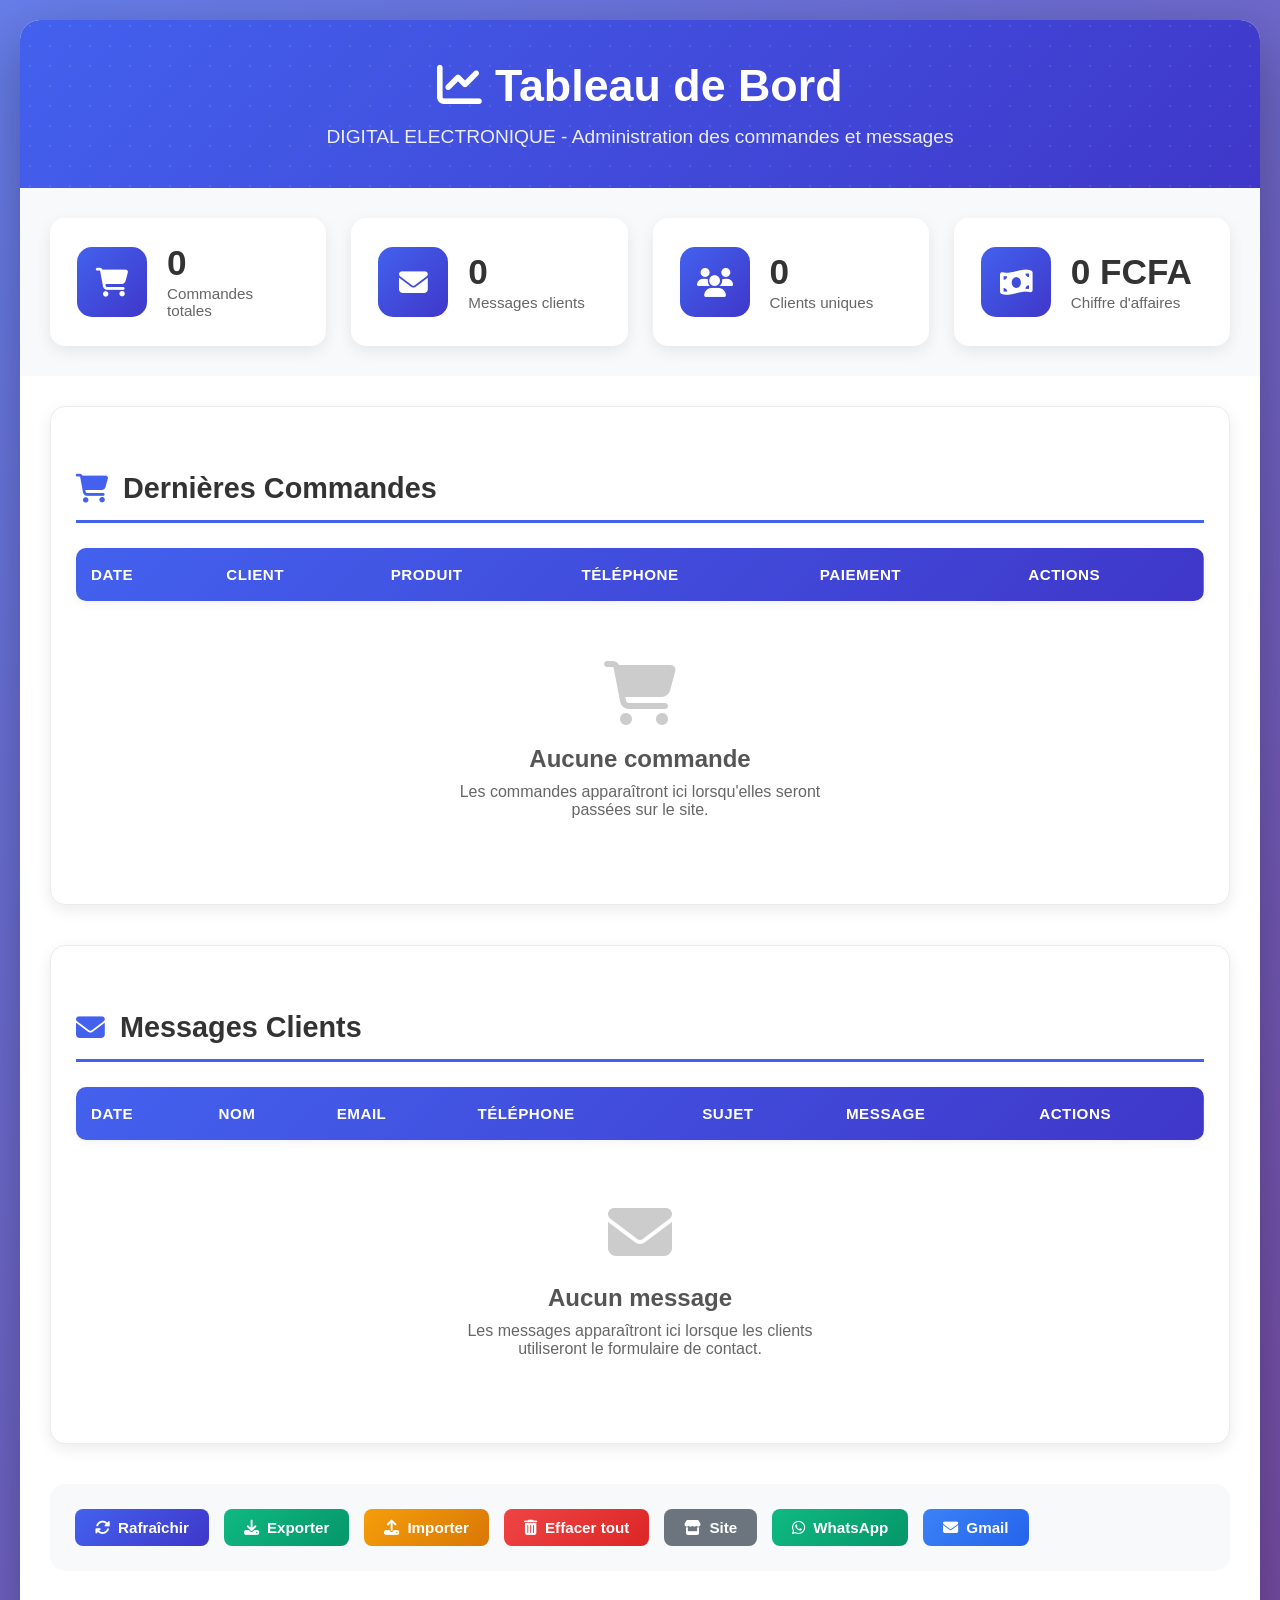
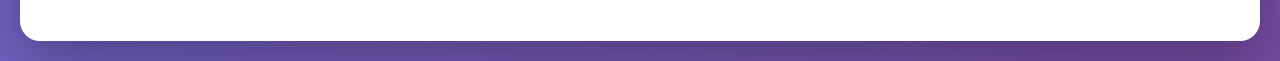
<file: admin.html>
<!DOCTYPE html>
<html lang="fr">
<head>
    <meta charset="UTF-8">
    <meta name="viewport" content="width=device-width, initial-scale=1.0">
    <title>Admin - DIGITAL ELECTRONIQUE</title>
    
    <!-- Font Awesome -->
    <link rel="stylesheet" href="https://cdnjs.cloudflare.com/ajax/libs/font-awesome/6.4.0/css/all.min.css">
    
    <style>
        /* ===== RESET & BASE ===== */
        * {
            margin: 0;
            padding: 0;
            box-sizing: border-box;
            font-family: 'Segoe UI', Tahoma, Geneva, Verdana, sans-serif;
        }
        
        body {
            background: linear-gradient(135deg, #667eea 0%, #764ba2 100%);
            min-height: 100vh;
            padding: 20px;
            color: #333;
        }
        
        /* ===== CONTAINER ===== */
        .admin-container {
            max-width: 1400px;
            margin: 0 auto;
            background: white;
            border-radius: 20px;
            box-shadow: 0 20px 60px rgba(0, 0, 0, 0.3);
            overflow: hidden;
            animation: fadeIn 0.5s ease;
        }
        
        @keyframes fadeIn {
            from { opacity: 0; transform: translateY(20px); }
            to { opacity: 1; transform: translateY(0); }
        }
        
        /* ===== HEADER ===== */
        .admin-header {
            background: linear-gradient(135deg, #4361ee, #3f37c9);
            color: white;
            padding: 40px 30px;
            text-align: center;
            position: relative;
            overflow: hidden;
        }
        
        .admin-header::before {
            content: '';
            position: absolute;
            top: -50%;
            left: -50%;
            width: 200%;
            height: 200%;
            background: radial-gradient(circle, rgba(255,255,255,0.1) 1px, transparent 1px);
            background-size: 20px 20px;
            animation: float 20s linear infinite;
        }
        
        @keyframes float {
            0% { transform: translate(0, 0) rotate(0deg); }
            100% { transform: translate(-20px, -20px) rotate(360deg); }
        }
        
        .admin-header h1 {
            font-size: 2.8rem;
            margin-bottom: 15px;
            position: relative;
            z-index: 1;
        }
        
        .admin-header p {
            font-size: 1.2rem;
            opacity: 0.9;
            position: relative;
            z-index: 1;
        }
        
        /* ===== STATISTIQUES ===== */
        .stats-grid {
            display: grid;
            grid-template-columns: repeat(auto-fit, minmax(250px, 1fr));
            gap: 25px;
            padding: 30px;
            background: #f8f9fa;
        }
        
        .stat-card {
            background: white;
            border-radius: 15px;
            padding: 25px;
            display: flex;
            align-items: center;
            gap: 20px;
            box-shadow: 0 5px 15px rgba(0, 0, 0, 0.08);
            transition: all 0.3s ease;
            border: 2px solid transparent;
        }
        
        .stat-card:hover {
            transform: translateY(-5px);
            box-shadow: 0 10px 25px rgba(0, 0, 0, 0.15);
            border-color: #4361ee;
        }
        
        .stat-icon {
            width: 70px;
            height: 70px;
            background: linear-gradient(135deg, #4361ee, #3f37c9);
            border-radius: 15px;
            display: flex;
            align-items: center;
            justify-content: center;
            font-size: 1.8rem;
            color: white;
        }
        
        .stat-content {
            flex: 1;
        }
        
        .stat-number {
            font-size: 2.2rem;
            font-weight: bold;
            color: #333;
            line-height: 1;
            margin-bottom: 5px;
        }
        
        .stat-label {
            color: #666;
            font-size: 0.95rem;
        }
        
        /* ===== CONTENU PRINCIPAL ===== */
        .admin-content {
            padding: 30px;
        }
        
        .section-title {
            font-size: 1.8rem;
            color: #333;
            margin: 40px 0 25px;
            padding-bottom: 15px;
            border-bottom: 3px solid #4361ee;
            display: flex;
            align-items: center;
            gap: 15px;
        }
        
        .section-title i {
            color: #4361ee;
        }
        
        /* ===== TABLES ===== */
        .data-section {
            background: white;
            border-radius: 15px;
            padding: 25px;
            margin-bottom: 40px;
            box-shadow: 0 5px 15px rgba(0, 0, 0, 0.08);
            border: 1px solid #e9ecef;
        }
        
        .data-table {
            width: 100%;
            border-collapse: separate;
            border-spacing: 0;
            margin-top: 20px;
            border-radius: 10px;
            overflow: hidden;
            box-shadow: 0 3px 10px rgba(0, 0, 0, 0.05);
        }
        
        .data-table thead {
            background: linear-gradient(135deg, #4361ee, #3f37c9);
        }
        
        .data-table th {
            color: white;
            font-weight: 600;
            padding: 18px 15px;
            text-align: left;
            font-size: 0.95rem;
            text-transform: uppercase;
            letter-spacing: 0.5px;
        }
        
        .data-table tbody tr {
            transition: all 0.2s ease;
        }
        
        .data-table tbody tr:hover {
            background: #f8f9fa;
        }
        
        .data-table td {
            padding: 15px;
            border-bottom: 1px solid #e9ecef;
            vertical-align: middle;
        }
        
        .data-table tr:last-child td {
            border-bottom: none;
        }
        
        /* ===== BOUTONS ===== */
        .btn {
            display: inline-flex;
            align-items: center;
            justify-content: center;
            gap: 8px;
            padding: 10px 20px;
            border: none;
            border-radius: 8px;
            font-weight: 600;
            cursor: pointer;
            transition: all 0.3s ease;
            font-size: 0.95rem;
            text-decoration: none;
        }
        
        .btn-primary {
            background: linear-gradient(135deg, #4361ee, #3f37c9);
            color: white;
        }
        
        .btn-primary:hover {
            background: linear-gradient(135deg, #3a56d4, #3730a3);
            transform: translateY(-2px);
            box-shadow: 0 5px 15px rgba(67, 97, 238, 0.3);
        }
        
        .btn-success {
            background: linear-gradient(135deg, #10b981, #059669);
            color: white;
        }
        
        .btn-success:hover {
            background: linear-gradient(135deg, #0da271, #047857);
            transform: translateY(-2px);
            box-shadow: 0 5px 15px rgba(16, 185, 129, 0.3);
        }
        
        .btn-danger {
            background: linear-gradient(135deg, #ef4444, #dc2626);
            color: white;
        }
        
        .btn-danger:hover {
            background: linear-gradient(135deg, #dc2626, #b91c1c);
            transform: translateY(-2px);
            box-shadow: 0 5px 15px rgba(239, 68, 68, 0.3);
        }
        
        .btn-warning {
            background: linear-gradient(135deg, #f59e0b, #d97706);
            color: white;
        }
        
        .btn-warning:hover {
            background: linear-gradient(135deg, #d97706, #b45309);
            transform: translateY(-2px);
            box-shadow: 0 5px 15px rgba(245, 158, 11, 0.3);
        }
        
        .btn-info {
            background: linear-gradient(135deg, #3b82f6, #2563eb);
            color: white;
        }
        
        .btn-info:hover {
            background: linear-gradient(135deg, #2563eb, #1d4ed8);
            transform: translateY(-2px);
            box-shadow: 0 5px 15px rgba(59, 130, 246, 0.3);
        }
        
        .btn-small {
            padding: 6px 12px;
            font-size: 0.85rem;
        }
        
        .btn-icon {
            width: 36px;
            height: 36px;
            padding: 0;
            border-radius: 50%;
        }
        
        /* ===== ACTIONS ===== */
        .action-buttons {
            display: flex;
            flex-wrap: wrap;
            gap: 15px;
            margin: 40px 0;
            padding: 25px;
            background: #f8f9fa;
            border-radius: 15px;
        }
        
        .table-actions {
            display: flex;
            gap: 8px;
        }
        
        /* ===== MESSAGES VIDES ===== */
        .empty-state {
            text-align: center;
            padding: 60px 20px;
            color: #666;
        }
        
        .empty-state i {
            font-size: 4rem;
            color: #ccc;
            margin-bottom: 20px;
            display: block;
        }
        
        .empty-state h3 {
            font-size: 1.5rem;
            margin-bottom: 10px;
            color: #555;
        }
        
        .empty-state p {
            font-size: 1rem;
            max-width: 400px;
            margin: 0 auto;
        }
        
        /* ===== MODAL ===== */
        .modal {
            display: none;
            position: fixed;
            top: 0;
            left: 0;
            width: 100%;
            height: 100%;
            background: rgba(0, 0, 0, 0.8);
            z-index: 1000;
            align-items: center;
            justify-content: center;
            padding: 20px;
            backdrop-filter: blur(5px);
        }
        
        .modal-content {
            background: white;
            border-radius: 20px;
            width: 100%;
            max-width: 600px;
            max-height: 90vh;
            overflow-y: auto;
            animation: modalSlide 0.3s ease;
        }
        
        @keyframes modalSlide {
            from { opacity: 0; transform: translateY(-30px); }
            to { opacity: 1; transform: translateY(0); }
        }
        
        .modal-header {
            background: linear-gradient(135deg, #4361ee, #3f37c9);
            color: white;
            padding: 25px;
            border-radius: 20px 20px 0 0;
            display: flex;
            justify-content: space-between;
            align-items: center;
        }
        
        .modal-header h2 {
            font-size: 1.5rem;
        }
        
        .close-modal {
            font-size: 1.8rem;
            cursor: pointer;
            transition: 0.3s;
        }
        
        .close-modal:hover {
            color: #4cc9f0;
        }
        
        .modal-body {
            padding: 30px;
        }
        
        /* ===== FORMULAIRES ===== */
        .form-group {
            margin-bottom: 20px;
        }
        
        .form-group label {
            display: block;
            margin-bottom: 8px;
            font-weight: 600;
            color: #333;
        }
        
        .form-group input,
        .form-group select,
        .form-group textarea {
            width: 100%;
            padding: 12px 15px;
            border: 2px solid #e9ecef;
            border-radius: 8px;
            font-size: 1rem;
            transition: all 0.3s;
        }
        
        .form-group input:focus,
        .form-group select:focus,
        .form-group textarea:focus {
            border-color: #4361ee;
            outline: none;
            box-shadow: 0 0 0 3px rgba(67, 97, 238, 0.1);
        }
        
        .info-box {
            background: #f8f9fa;
            padding: 20px;
            border-radius: 10px;
            margin-bottom: 20px;
            border-left: 4px solid #4361ee;
        }
        
        .info-box p {
            margin: 8px 0;
        }
        
        .info-box strong {
            color: #4361ee;
        }
        
        .method-selector {
            display: grid;
            grid-template-columns: repeat(2, 1fr);
            gap: 15px;
            margin: 20px 0;
        }
        
        .method-card {
            border: 2px solid #e9ecef;
            border-radius: 10px;
            padding: 20px;
            text-align: center;
            cursor: pointer;
            transition: all 0.3s;
        }
        
        .method-card:hover {
            border-color: #4361ee;
            background: #f8f9fa;
            transform: translateY(-3px);
        }
        
        .method-card.selected {
            border-color: #4361ee;
            background: #e8f0fe;
        }
        
        .method-card i {
            font-size: 2rem;
            display: block;
            margin-bottom: 10px;
        }
        
        .method-card.email i { color: #ea4335; }
        .method-card.whatsapp i { color: #25d366; }
        .method-card.sms i { color: #3b82f6; }
        .method-card.call i { color: #10b981; }
        
        .method-card span {
            font-weight: 600;
        }
        
        .modal-actions {
            display: flex;
            gap: 15px;
            margin-top: 30px;
        }
        
        /* ===== NOTIFICATIONS ===== */
        .notification {
            position: fixed;
            top: 20px;
            right: 20px;
            background: #10b981;
            color: white;
            padding: 15px 25px;
            border-radius: 8px;
            box-shadow: 0 5px 15px rgba(0,0,0,0.2);
            z-index: 2000;
            animation: slideInRight 0.3s ease;
            display: flex;
            align-items: center;
            gap: 10px;
        }
        
        .notification.error {
            background: #ef4444;
        }
        
        .notification.warning {
            background: #f59e0b;
        }
        
        @keyframes slideInRight {
            from { transform: translateX(100%); opacity: 0; }
            to { transform: translateX(0); opacity: 1; }
        }
        
        /* ===== RÉPONSES HISTORIQUE ===== */
        .replies-list {
            margin-top: 40px;
            padding: 20px;
            background: #f8f9fa;
            border-radius: 10px;
        }
        
        .reply-item {
            background: white;
            padding: 15px;
            border-radius: 8px;
            margin-bottom: 10px;
            border-left: 3px solid #4361ee;
        }
        
        .reply-item small {
            color: #666;
        }
        
        /* ===== RESPONSIVE ===== */
        @media (max-width: 992px) {
            .stats-grid {
                grid-template-columns: repeat(2, 1fr);
            }
            
            .method-selector {
                grid-template-columns: 1fr;
            }
        }
        
        @media (max-width: 768px) {
            body {
                padding: 10px;
            }
            
            .admin-header h1 {
                font-size: 1.8rem;
            }
            
            .stats-grid {
                grid-template-columns: 1fr;
            }
            
            .data-table {
                display: block;
                overflow-x: auto;
            }
            
            .action-buttons {
                flex-direction: column;
            }
            
            .btn {
                width: 100%;
            }
            
            .modal-actions {
                flex-direction: column;
            }
        }
    </style>
</head>
<body>
    <div class="admin-container">
        <!-- En-tête -->
        <div class="admin-header">
            <h1><i class="fas fa-chart-line"></i> Tableau de Bord</h1>
            <p>DIGITAL ELECTRONIQUE - Administration des commandes et messages</p>
        </div>
        
        <!-- Statistiques -->
        <div class="stats-grid">
            <div class="stat-card">
                <div class="stat-icon"><i class="fas fa-shopping-cart"></i></div>
                <div class="stat-content">
                    <div class="stat-number" id="totalOrders">0</div>
                    <div class="stat-label">Commandes totales</div>
                </div>
            </div>
            
            <div class="stat-card">
                <div class="stat-icon"><i class="fas fa-envelope"></i></div>
                <div class="stat-content">
                    <div class="stat-number" id="totalMessages">0</div>
                    <div class="stat-label">Messages clients</div>
                </div>
            </div>
            
            <div class="stat-card">
                <div class="stat-icon"><i class="fas fa-users"></i></div>
                <div class="stat-content">
                    <div class="stat-number" id="totalCustomers">0</div>
                    <div class="stat-label">Clients uniques</div>
                </div>
            </div>
            
            <div class="stat-card">
                <div class="stat-icon"><i class="fas fa-money-bill-wave"></i></div>
                <div class="stat-content">
                    <div class="stat-number" id="totalRevenue">0 FCFA</div>
                    <div class="stat-label">Chiffre d'affaires</div>
                </div>
            </div>
        </div>
        
        <!-- Contenu principal -->
        <div class="admin-content">
            <!-- Section Commandes -->
            <div class="data-section">
                <h2 class="section-title"><i class="fas fa-shopping-cart"></i> Dernières Commandes</h2>
                
                <table class="data-table">
                    <thead>
                        <tr>
                            <th>Date</th>
                            <th>Client</th>
                            <th>Produit</th>
                            <th>Téléphone</th>
                            <th>Paiement</th>
                            <th>Actions</th>
                        </tr>
                    </thead>
                    <tbody id="ordersTable"></tbody>
                </table>
                
                <div id="emptyOrders" class="empty-state" style="display: none;">
                    <i class="fas fa-shopping-cart"></i>
                    <h3>Aucune commande</h3>
                    <p>Les commandes apparaîtront ici lorsqu'elles seront passées sur le site.</p>
                </div>
            </div>
            
            <!-- Section Messages -->
            <div class="data-section">
                <h2 class="section-title"><i class="fas fa-envelope"></i> Messages Clients</h2>
                
                <table class="data-table">
                    <thead>
                        <tr>
                            <th>Date</th>
                            <th>Nom</th>
                            <th>Email</th>
                            <th>Téléphone</th>
                            <th>Sujet</th>
                            <th>Message</th>
                            <th>Actions</th>
                        </tr>
                    </thead>
                    <tbody id="messagesTable"></tbody>
                </table>
                
                <div id="emptyMessages" class="empty-state" style="display: none;">
                    <i class="fas fa-envelope"></i>
                    <h3>Aucun message</h3>
                    <p>Les messages apparaîtront ici lorsque les clients utiliseront le formulaire de contact.</p>
                </div>
            </div>
            
            <!-- Historique des réponses -->
            <div class="data-section" id="repliesSection" style="display: none;">
                <h2 class="section-title"><i class="fas fa-history"></i> Historique des Réponses</h2>
                <div id="repliesList" class="replies-list"></div>
            </div>
            
            <!-- Actions principales -->
            <div class="action-buttons">
                <button class="btn btn-primary" onclick="refreshData()">
                    <i class="fas fa-sync-alt"></i> Rafraîchir
                </button>
                <button class="btn btn-success" onclick="exportData()">
                    <i class="fas fa-download"></i> Exporter
                </button>
                <button class="btn btn-warning" onclick="importData()">
                    <i class="fas fa-upload"></i> Importer
                </button>
                <button class="btn btn-danger" onclick="clearData()">
                    <i class="fas fa-trash-alt"></i> Effacer tout
                </button>
                <a href="index.html" class="btn" style="background: #6c757d; color: white;">
                    <i class="fas fa-store"></i> Site
                </a>
                <a href="https://web.whatsapp.com" target="_blank" class="btn btn-success">
                    <i class="fab fa-whatsapp"></i> WhatsApp
                </a>
                <a href="https://mail.google.com" target="_blank" class="btn btn-info">
                    <i class="fas fa-envelope"></i> Gmail
                </a>
            </div>
        </div>
    </div>

    <!-- MODAL DE RÉPONSE (SOLUTION 3 COMPLÈTE) -->
    <div class="modal" id="replyModal">
        <div class="modal-content">
            <div class="modal-header">
                <h2><i class="fas fa-reply"></i> Répondre au message</h2>
                <span class="close-modal" onclick="closeReplyModal()">&times;</span>
            </div>
            <div class="modal-body">
                <!-- Informations du message original -->
                <div class="info-box" id="originalMessageInfo">
                    <!-- Rempli par JavaScript -->
                </div>
                
                <!-- Sélection de la méthode de réponse -->
                <h3 style="margin-bottom: 15px;">Choisissez la méthode de réponse :</h3>
                
                <div class="method-selector">
                    <div class="method-card email" onclick="selectMethod('email')" id="methodEmail">
                        <i class="fas fa-envelope"></i>
                        <span>Email</span>
                    </div>
                    <div class="method-card whatsapp" onclick="selectMethod('whatsapp')" id="methodWhatsapp">
                        <i class="fab fa-whatsapp"></i>
                        <span>WhatsApp</span>
                    </div>
                    <div class="method-card sms" onclick="selectMethod('sms')" id="methodSms">
                        <i class="fas fa-comment"></i>
                        <span>SMS</span>
                    </div>
                    <div class="method-card call" onclick="selectMethod('call')" id="methodCall">
                        <i class="fas fa-phone"></i>
                        <span>Appel</span>
                    </div>
                </div>
                
                <!-- Formulaire de réponse -->
                <form id="replyForm" onsubmit="sendReply(event)">
                    <div class="form-group">
                        <label for="replyTo">Destinataire :</label>
                        <input type="text" id="replyTo" readonly style="background: #f8f9fa;">
                    </div>
                    
                    <div class="form-group">
                        <label for="replySubject">Sujet :</label>
                        <input type="text" id="replySubject" value="Re: Votre message - DIGITAL ELECTRONIQUE">
                    </div>
                    
                    <div class="form-group">
                        <label for="replyMessage">Votre message :</label>
                        <textarea id="replyMessage" rows="6" placeholder="Écrivez votre réponse ici...">Bonjour,

Merci pour votre message concernant DIGITAL ELECTRONIQUE.

Je vous recontacte pour répondre à votre demande.

Cordialement,
L'équipe DIGITAL ELECTRONIQUE
Tél: +226 67 91 67 52</textarea>
                    </div>
                    
                    <div class="modal-actions">
                        <button type="submit" class="btn btn-primary" style="flex: 2;">
                            <i class="fas fa-paper-plane"></i> Envoyer la réponse
                        </button>
                        <button type="button" class="btn btn-secondary" onclick="closeReplyModal()" style="flex: 1; background: #6c757d; color: white;">
                            Annuler
                        </button>
                    </div>
                </form>
            </div>
        </div>
    </div>

    <!-- MODAL D'IMPORTATION -->
    <div class="modal" id="importModal">
        <div class="modal-content">
            <div class="modal-header">
                <h2>Importer des données</h2>
                <span class="close-modal" onclick="closeImportModal()">&times;</span>
            </div>
            <div class="modal-body">
                <textarea id="importData" placeholder="Collez ici les données JSON exportées..." rows="10" style="width: 100%; padding: 15px; border: 2px solid #e9ecef; border-radius: 8px;"></textarea>
                <div style="display: flex; gap: 15px; margin-top: 20px;">
                    <button class="btn btn-primary" onclick="confirmImport()">
                        <i class="fas fa-check"></i> Confirmer
                    </button>
                    <button class="btn btn-secondary" onclick="closeImportModal()" style="background: #6c757d; color: white;">
                        Annuler
                    </button>
                </div>
            </div>
        </div>
    </div>

    <script>
        // ===== VARIABLES GLOBALES =====
        let orders = [];
        let messages = [];
        let replies = [];
        let currentReplyData = null;
        let selectedMethod = 'email';

        // ===== INITIALISATION =====
        document.addEventListener('DOMContentLoaded', function() {
            console.log('📊 Admin panel initialisé avec Solution 3');
            loadData();
            
            // Rafraîchir automatiquement toutes les 30 secondes
            setInterval(loadData, 30000);
            
            // Fermer les modals en cliquant à l'extérieur
            window.addEventListener('click', function(e) {
                if (e.target.classList.contains('modal')) {
                    closeReplyModal();
                    closeImportModal();
                }
            });
        });

        // ===== CHARGEMENT DES DONNÉES =====
        function loadData() {
            // Charger les commandes
            orders = JSON.parse(localStorage.getItem('digital_orders') || '[]');
            
            // Charger les messages
            messages = JSON.parse(localStorage.getItem('digital_messages') || '[]');
            
            // Charger l'historique des réponses
            replies = JSON.parse(localStorage.getItem('digital_replies') || '[]');
            
            console.log(`📦 ${orders.length} commandes`);
            console.log(`📧 ${messages.length} messages`);
            console.log(`📝 ${replies.length} réponses`);
            
            updateStats();
            updateTables();
            updateRepliesHistory();
        }

        // ===== STATISTIQUES =====
        function updateStats() {
            document.getElementById('totalOrders').textContent = orders.length;
            document.getElementById('totalMessages').textContent = messages.length;
            
            const uniqueCustomers = [...new Set(orders.map(o => o.telephone))];
            document.getElementById('totalCustomers').textContent = uniqueCustomers.length;
            
            const revenue = orders.reduce((total, order) => {
                const match = order.produit?.match(/(\d[\d\s.]*)FCFA/);
                return total + (match ? parseFloat(match[1].replace(/\s/g, '')) : 0);
            }, 0);
            
            document.getElementById('totalRevenue').textContent = 
                new Intl.NumberFormat('fr-FR').format(revenue) + ' FCFA';
        }

        // ===== TABLES =====
        function updateTables() {
            updateOrdersTable();
            updateMessagesTable();
        }

        function updateOrdersTable() {
            const tbody = document.getElementById('ordersTable');
            const emptyState = document.getElementById('emptyOrders');
            
            if (orders.length === 0) {
                tbody.innerHTML = '';
                emptyState.style.display = 'block';
                return;
            }
            
            emptyState.style.display = 'none';
            
            const sortedOrders = [...orders].sort((a, b) => 
                new Date(b.date || 0) - new Date(a.date || 0)
            );
            
            tbody.innerHTML = sortedOrders.map((order, index) => `
                <tr>
                    <td>${formatDate(order.date)}</td>
                    <td><strong>${order.prenom || ''} ${order.nom || ''}</strong></td>
                    <td>${order.produit || 'Non spécifié'}</td>
                    <td>${order.telephone || 'Non renseigné'}</td>
                    <td>${order.paiement || 'Non spécifié'}</td>
                    <td>
                        <button class="btn btn-primary btn-small btn-icon" onclick="viewOrder(${index})" title="Voir">
                            <i class="fas fa-eye"></i>
                        </button>
                        <button class="btn btn-success btn-small btn-icon" onclick="quickContact('${order.telephone}', '${order.prenom}')" title="Contacter">
                            <i class="fas fa-phone"></i>
                        </button>
                        <button class="btn btn-danger btn-small btn-icon" onclick="deleteOrder(${index})" title="Supprimer">
                            <i class="fas fa-trash"></i>
                        </button>
                    </td>
                </tr>
            `).join('');
        }

        function updateMessagesTable() {
            const tbody = document.getElementById('messagesTable');
            const emptyState = document.getElementById('emptyMessages');
            
            if (messages.length === 0) {
                tbody.innerHTML = '';
                emptyState.style.display = 'block';
                document.getElementById('repliesSection').style.display = 'none';
                return;
            }
            
            emptyState.style.display = 'none';
            document.getElementById('repliesSection').style.display = 'block';
            
            const sortedMessages = [...messages].sort((a, b) => 
                new Date(b.date || 0) - new Date(a.date || 0)
            );
            
            tbody.innerHTML = sortedMessages.map((msg, index) => `
                <tr>
                    <td>${formatDate(msg.date)}</td>
                    <td><strong>${msg.nom || ''} ${msg.prenom || ''}</strong></td>
                    <td>${msg.email || 'Non renseigné'}</td>
                    <td>${msg.telephone || 'Non renseigné'}</td>
                    <td>${msg.sujet || 'Sans sujet'}</td>
                    <td>${(msg.message || '').substring(0, 30)}...</td>
                    <td>
                        <button class="btn btn-primary btn-small btn-icon" onclick="viewMessage(${index})" title="Voir">
                            <i class="fas fa-eye"></i>
                        </button>
                        <button class="btn btn-success btn-small btn-icon" onclick="openReplyModal(${index})" title="Répondre">
                            <i class="fas fa-reply"></i>
                        </button>
                        <button class="btn btn-danger btn-small btn-icon" onclick="deleteMessage(${index})" title="Supprimer">
                            <i class="fas fa-trash"></i>
                        </button>
                    </td>
                </tr>
            `).join('');
        }

        // ===== FONCTIONS DE RÉPONSE (SOLUTION 3) =====
        
        function openReplyModal(index) {
            const msg = messages[index];
            currentReplyData = { ...msg, index };
            
            // Afficher les informations du message original
            const infoBox = document.getElementById('originalMessageInfo');
            infoBox.innerHTML = `
                <p><strong>De :</strong> ${msg.prenom || ''} ${msg.nom || ''}</p>
                <p><strong>Email :</strong> ${msg.email || '❌ Non renseigné'}</p>
                <p><strong>Téléphone :</strong> ${msg.telephone || '❌ Non renseigné'}</p>
                <p><strong>Sujet :</strong> ${msg.sujet || 'Sans sujet'}</p>
                <p><strong>Message original :</strong> "${msg.message || ''}"</p>
                <p><strong>Date :</strong> ${formatDate(msg.date)}</p>
            `;
            
            // Réinitialiser la méthode sélectionnée
            selectedMethod = 'email';
            updateMethodSelection();
            
            // Mettre à jour le champ destinataire
            updateReplyTo();
            
            document.getElementById('replyModal').style.display = 'flex';
        }

        function selectMethod(method) {
            selectedMethod = method;
            updateMethodSelection();
            updateReplyTo();
        }

        function updateMethodSelection() {
            const methods = ['email', 'whatsapp', 'sms', 'call'];
            methods.forEach(m => {
                const el = document.getElementById(`method${m.charAt(0).toUpperCase() + m.slice(1)}`);
                if (el) {
                    if (m === selectedMethod) {
                        el.classList.add('selected');
                    } else {
                        el.classList.remove('selected');
                    }
                }
            });
        }

        function updateReplyTo() {
            if (!currentReplyData) return;
            
            const replyToField = document.getElementById('replyTo');
            let value = '';
            
            switch(selectedMethod) {
                case 'email':
                    value = currentReplyData.email || '❌ Non disponible';
                    break;
                case 'whatsapp':
                case 'sms':
                case 'call':
                    value = currentReplyData.telephone || '❌ Non disponible';
                    break;
            }
            
            replyToField.value = value;
            
            // Adapter le sujet selon la méthode
            const subjectField = document.getElementById('replySubject');
            if (selectedMethod === 'email') {
                subjectField.value = 'Re: Votre message - DIGITAL ELECTRONIQUE';
            } else {
                subjectField.value = 'Message - DIGITAL ELECTRONIQUE';
            }
        }

        function sendReply(event) {
            event.preventDefault();
            
            if (!currentReplyData) {
                showNotification('❌ Erreur : aucune donnée de message', 'error');
                return;
            }
            
            const message = document.getElementById('replyMessage').value;
            const subject = document.getElementById('replySubject').value;
            
            if (!message.trim()) {
                showNotification('❌ Veuillez écrire un message', 'error');
                return;
            }
            
            const { email, telephone, prenom, nom } = currentReplyData;
            const fullName = `${prenom || ''} ${nom || ''}`.trim() || 'Client';
            
            // Traitement selon la méthode choisie
            let success = false;
            
            switch(selectedMethod) {
                case 'email':
                    if (email && email.includes('@')) {
                        const mailtoLink = `mailto:${email}?subject=${encodeURIComponent(subject)}&body=${encodeURIComponent(message)}`;
                        window.location.href = mailtoLink;
                        success = true;
                        showNotification(`✅ Email préparé pour ${email}`);
                    } else {
                        showNotification('❌ Adresse email non disponible', 'error');
                    }
                    break;
                    
                case 'whatsapp':
                    if (telephone) {
                        let cleanPhone = telephone.replace(/\s/g, '').replace(/\+/g, '').replace(/-/g, '');
                        if (!cleanPhone.startsWith('226') && cleanPhone.length === 8) {
                            cleanPhone = '226' + cleanPhone;
                        }
                        const whatsappUrl = `https://wa.me/${cleanPhone}?text=${encodeURIComponent(message)}`;
                        window.open(whatsappUrl, '_blank');
                        success = true;
                        showNotification(`✅ WhatsApp ouvert pour ${telephone}`);
                    } else {
                        showNotification('❌ Numéro WhatsApp non disponible', 'error');
                    }
                    break;
                    
                case 'sms':
                    if (telephone) {
                        window.location.href = `sms:${telephone}?body=${encodeURIComponent(message)}`;
                        success = true;
                        showNotification(`✅ SMS préparé pour ${telephone}`);
                    } else {
                        showNotification('❌ Numéro SMS non disponible', 'error');
                    }
                    break;
                    
                case 'call':
                    if (telephone) {
                        if (confirm(`Appeler le ${telephone} ?`)) {
                            window.location.href = `tel:${telephone}`;
                            success = true;
                        }
                    } else {
                        showNotification('❌ Numéro de téléphone non disponible', 'error');
                    }
                    break;
            }
            
            if (success) {
                // Sauvegarder la réponse dans l'historique
                saveReplyToHistory();
                
                // Fermer le modal après 1 seconde
                setTimeout(() => {
                    closeReplyModal();
                }, 1000);
            }
        }

        function saveReplyToHistory() {
            const reply = {
                to: currentReplyData.email || currentReplyData.telephone,
                method: selectedMethod,
                message: document.getElementById('replyMessage').value,
                subject: document.getElementById('replySubject').value,
                originalMessage: currentReplyData.message,
                clientName: `${currentReplyData.prenom || ''} ${currentReplyData.nom || ''}`.trim(),
                date: new Date().toLocaleString('fr-FR'),
                status: 'envoyé'
            };
            
            replies.push(reply);
            localStorage.setItem('digital_replies', JSON.stringify(replies));
            updateRepliesHistory();
        }

        function updateRepliesHistory() {
            const repliesList = document.getElementById('repliesList');
            
            if (replies.length === 0) {
                repliesList.innerHTML = '<p style="text-align: center; color: #666;">Aucune réponse enregistrée</p>';
                return;
            }
            
            const sortedReplies = [...replies].reverse().slice(0, 10); // 10 dernières réponses
            
            repliesList.innerHTML = sortedReplies.map(reply => `
                <div class="reply-item">
                    <div style="display: flex; justify-content: space-between;">
                        <strong>À: ${reply.to}</strong>
                        <small>${reply.date}</small>
                    </div>
                    <p style="margin-top: 5px;">📝 ${reply.message.substring(0, 50)}${reply.message.length > 50 ? '...' : ''}</p>
                    <small>Méthode: ${reply.method} | Client: ${reply.clientName || 'Inconnu'}</small>
                </div>
            `).join('');
        }

        function closeReplyModal() {
            document.getElementById('replyModal').style.display = 'none';
            currentReplyData = null;
            document.getElementById('replyForm').reset();
        }

        // ===== AUTRES FONCTIONS =====
        
        function viewOrder(index) {
            const order = orders[index];
            alert(JSON.stringify(order, null, 2));
        }

        function viewMessage(index) {
            const msg = messages[index];
            alert(`Message de ${msg.prenom || ''} ${msg.nom || ''}\n\n` +
                  `Email: ${msg.email || 'Non renseigné'}\n` +
                  `Téléphone: ${msg.telephone || 'Non renseigné'}\n` +
                  `Sujet: ${msg.sujet || 'Sans sujet'}\n\n` +
                  `Message:\n${msg.message}`);
        }

        function quickContact(phone, name) {
            if (!phone) {
                showNotification('❌ Numéro non disponible', 'error');
                return;
            }
            
            if (confirm(`Contacter ${name || 'le client'} au ${phone} ?\n\nOK = WhatsApp\nAnnuler = Appel`)) {
                let cleanPhone = phone.replace(/\s/g, '').replace(/\+/g, '');
                if (!cleanPhone.startsWith('226') && cleanPhone.length === 8) {
                    cleanPhone = '226' + cleanPhone;
                }
                window.open(`https://wa.me/${cleanPhone}`, '_blank');
            } else {
                window.location.href = `tel:${phone}`;
            }
        }

        function deleteOrder(index) {
            if (confirm('Supprimer cette commande ?')) {
                orders.splice(index, 1);
                localStorage.setItem('digital_orders', JSON.stringify(orders));
                loadData();
                showNotification('✅ Commande supprimée');
            }
        }

        function deleteMessage(index) {
            if (confirm('Supprimer ce message ?')) {
                messages.splice(index, 1);
                localStorage.setItem('digital_messages', JSON.stringify(messages));
                loadData();
                showNotification('✅ Message supprimé');
            }
        }

        function refreshData() {
            loadData();
            showNotification('✅ Données rafraîchies');
        }

        function exportData() {
            const data = {
                orders,
                messages,
                replies,
                exportedAt: new Date().toISOString()
            };
            
            const dataStr = JSON.stringify(data, null, 2);
            const blob = new Blob([dataStr], { type: 'application/json' });
            const url = URL.createObjectURL(blob);
            
            const a = document.createElement('a');
            a.href = url;
            a.download = `digital-electronique-backup-${new Date().toISOString().split('T')[0]}.json`;
            document.body.appendChild(a);
            a.click();
            document.body.removeChild(a);
            URL.revokeObjectURL(url);
            
            showNotification('✅ Données exportées');
        }

        function importData() {
            document.getElementById('importModal').style.display = 'flex';
        }

        function closeImportModal() {
            document.getElementById('importModal').style.display = 'none';
            document.getElementById('importData').value = '';
        }

        function confirmImport() {
            try {
                const jsonData = document.getElementById('importData').value;
                const data = JSON.parse(jsonData);
                
                if (data.orders) {
                    localStorage.setItem('digital_orders', JSON.stringify(data.orders));
                }
                if (data.messages) {
                    localStorage.setItem('digital_messages', JSON.stringify(data.messages));
                }
                if (data.replies) {
                    localStorage.setItem('digital_replies', JSON.stringify(data.replies));
                }
                
                loadData();
                closeImportModal();
                showNotification('✅ Données importées avec succès');
            } catch (error) {
                showNotification('❌ Erreur : données invalides', 'error');
            }
        }

        function clearData() {
            if (confirm('⚠️ ATTENTION ! Cette action est irréversible.\n\nVoulez-vous vraiment effacer TOUTES les données ?')) {
                localStorage.removeItem('digital_orders');
                localStorage.removeItem('digital_messages');
                localStorage.removeItem('digital_replies');
                loadData();
                showNotification('✅ Toutes les données ont été effacées');
            }
        }

        // ===== FONCTIONS UTILITAIRES =====
        
        function formatDate(dateString) {
            if (!dateString) return 'Date inconnue';
            try {
                const date = new Date(dateString);
                return date.toLocaleDateString('fr-FR') + ' ' + date.toLocaleTimeString('fr-FR', { hour: '2-digit', minute: '2-digit' });
            } catch {
                return dateString;
            }
        }

        function showNotification(message, type = 'success') {
            const notification = document.createElement('div');
            notification.className = `notification ${type}`;
            notification.innerHTML = `
                <i class="fas fa-${type === 'success' ? 'check-circle' : type === 'error' ? 'exclamation-circle' : 'info-circle'}"></i>
                <span>${message}</span>
            `;
            
            document.body.appendChild(notification);
            
            setTimeout(() => {
                notification.style.animation = 'slideInRight 0.3s reverse';
                setTimeout(() => notification.remove(), 300);
            }, 3000);
        }
    </script>
</body>
</html>
</file>
